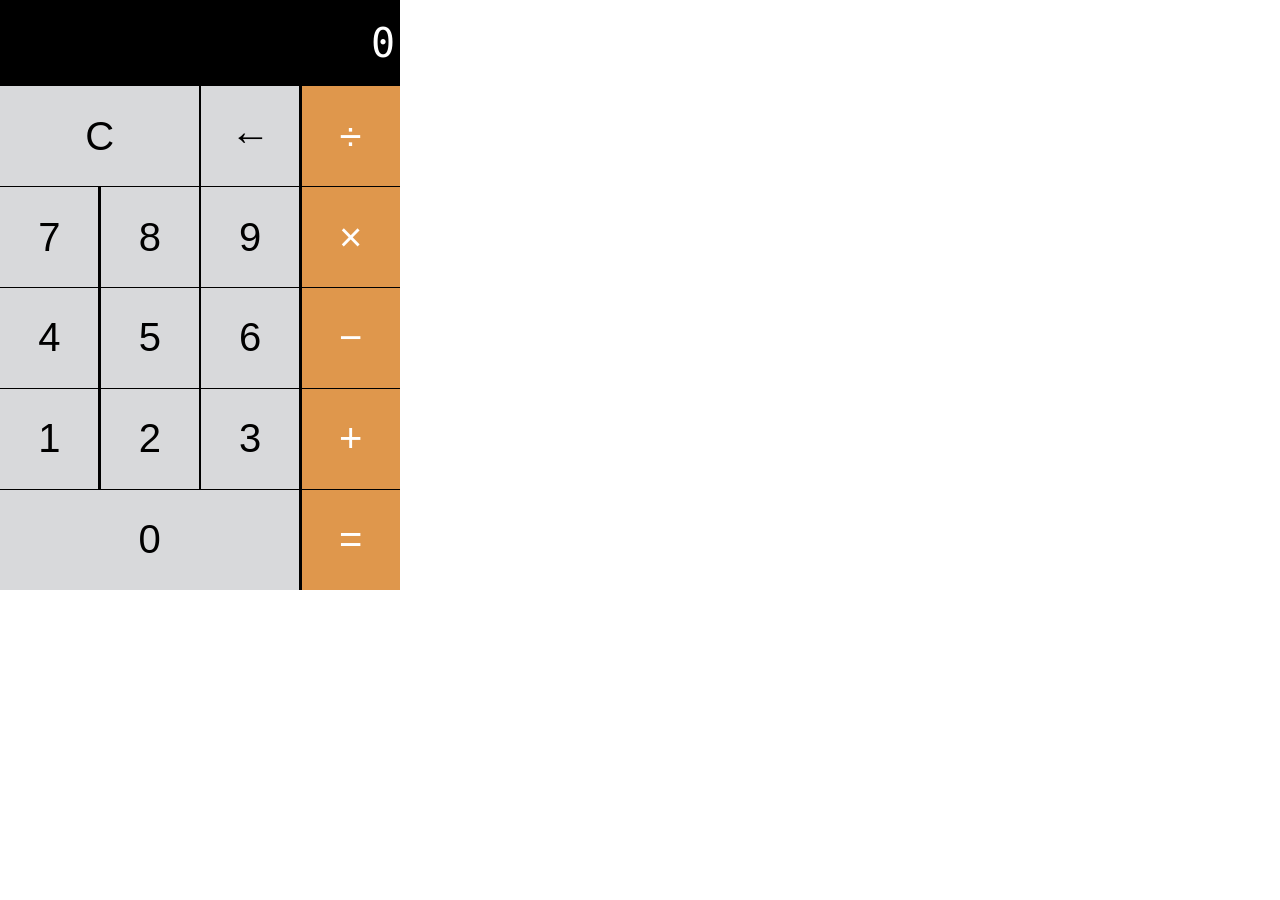
<file: calc/index.html>
<!DOCTYPE html>
<html lang="en">
<head>
    <meta charset="UTF-8">
    <title>Calculator</title>
    <link rel="stylesheet" href="css/calculator.css">
</head>
<body>
    <div class="wrapper">
        <section class="screen">
            0

        </section>
    
        <section class="calc-buttons">
            
           
            <div class="calc-button-row">
                <button class="calc-button double">&#67</button>
                <button class="calc-button">&#8592</button>
                <button class="calc-button">&#247</button>
            </div>

            <div class="calc-button-row">
                <button class="calc-button">7</button>
                <button class="calc-button">8</button>
                <button class="calc-button">9</button>
                <button class="calc-button">&#215</button>
            </div>

            <div class="calc-button-row">
                <button class="calc-button">4</button>
                <button class="calc-button">5</button>
                <button class="calc-button">6</button>
                <button class="calc-button">&#8722</button>
            </div>

            <div class="calc-button-row">
                <button class="calc-button">1</button>
                <button class="calc-button">2</button>
                <button class="calc-button">3</button>
                <button class="calc-button">&#43</button>
            </div>

            <div class="calc-button-row">
                <button class="calc-button triple">0</button>
                <button class="calc-button">&#61</button>
            </div>                   

        
        </section>
    </div>
</body>
</html>
</file>
<file: calc/css/calculator.css>
html {
    box-sizing: border-box;
}
*, *:before, *:after {
    box-sizing: inherit;
}
body {
  padding: 0;
  margin: 0;
}
.wrapper {
    width: 400px;
    background-color: black;
    color: white;
}
.screen {
    text-align: right;
    font-family: monospace;
    padding: 20px 5px;
    font-size: 40px;
}
.calc-button:last-child {
    background-color: #df974c;
    color: white;
}

.calc-button:last-child:hover {
    background-color: #dfb07e;
}
.calc-button:last-child:active {
    background-color: #dd8d37;
}
.calc-button-row {
    display: flex;
    flex-flow: row nowrap;
    justify-content: space-between;
    
}
.calc-button {
    flex-basis: 24.5%;
    background-color:#d8d9db;
    color:black;
    border: none;
    font-size: 40px;
    margin: 0.4px 0.4px;
    height: 100px;
}
.triple {
    flex-basis: 74.6%;
}
.double {
    flex-basis: 49.6%;
}

.calc-button:hover {
    background-color: #ebebeb;
}
.calc-button:active {
    background-color: #bbbcbe;
}
</file>
